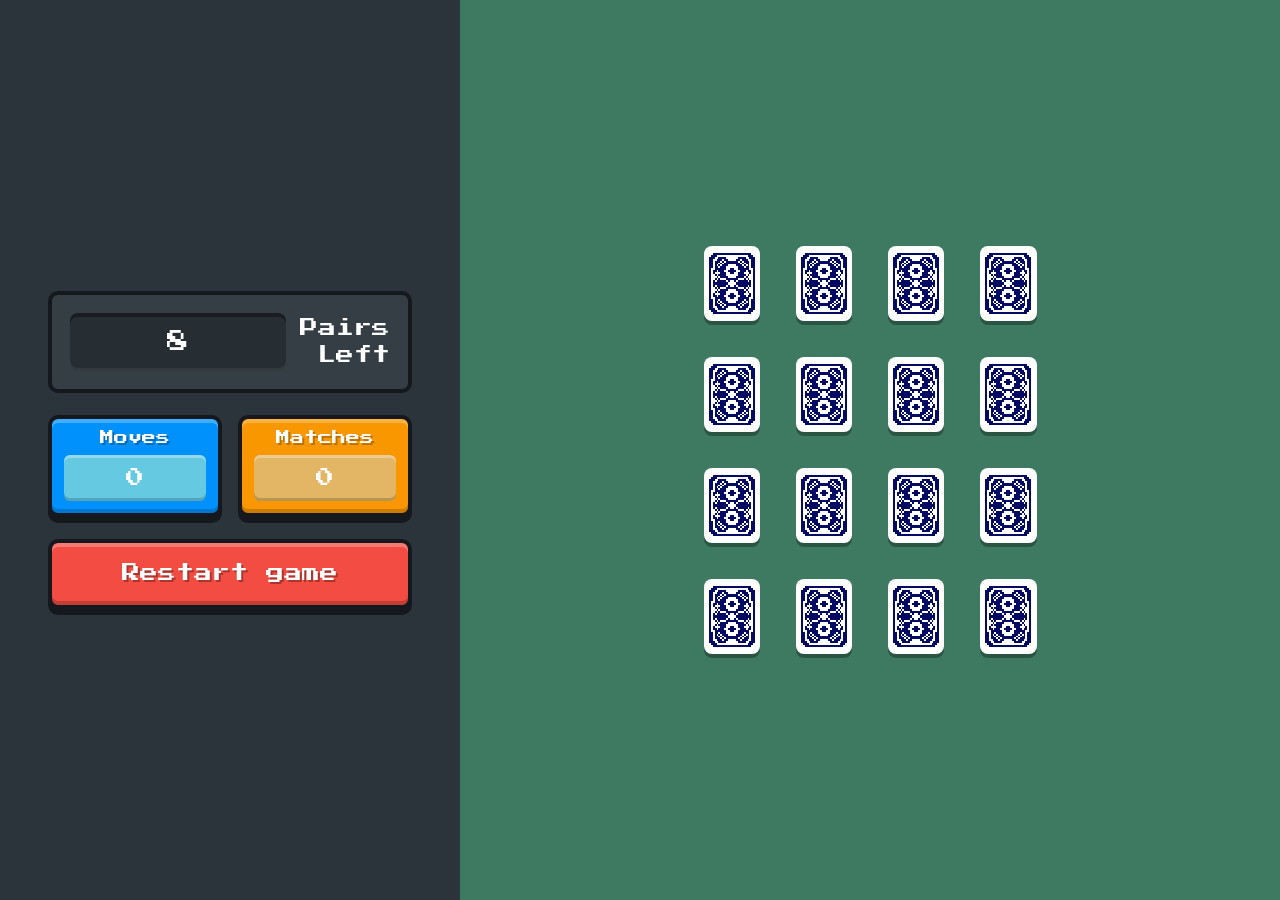
<file: index.html>
<!DOCTYPE html>
<html lang="zh-Hant">
<head>
  <meta charset="UTF-8" />
  <meta name="viewport" content="width=device-width, initial-scale=1.0" />
  <title>FLIP QUEST!</title>
  <link rel="preconnect" href="https://fonts.googleapis.com" />
  <link rel="preconnect" href="https://fonts.gstatic.com" crossorigin />
  <link href="https://fonts.googleapis.com/css2?family=Press+Start+2P&display=swap" rel="stylesheet" />
  <link rel="stylesheet" href="./memoryGame.css" />
</head>
<body>
  <div class="game">

    <!-- ===== 左側資訊欄 ===== -->
    <aside class="sidebar">

      <!-- 剩餘次數 -->
      <div class="timer">
        <div class="timer__box"><span id="timer">∞</span></div>
        <div class="timer__label">Pairs<br />Left</div>
      </div>

      <!-- 統計：Moves / Matches -->
      <div class="stats">
        <div class="stat stat--moves">
          <div class="stat__label">Moves</div>
          <div class="stat__box"><span id="moves">0</span></div>
        </div>
        <div class="stat stat--matches">
          <div class="stat__label">Matches</div>
          <div class="stat__box"><span id="matches">0</span></div>
        </div>
      </div>

      <!-- 重新開始 -->
      <button class="btn btn--restart" id="restart">Restart game</button>

    </aside>

    <!-- ===== 右側牌桌 ===== -->
    <main class="board-area">
      <!-- 卡牌由 game.js 動態產生（renderBoard） -->
      <div class="board" id="board"></div>
    </main>

  </div>

  <script src="memoryGame.js"></script>
</body>
</html>
</file>
<file: memoryGame.css>
/* ============================================================
   翻牌記憶遊戲 — 8-bit 風格樣式
   字體：Press Start 2P
   ============================================================ */

/* ---- 色票（依設計資訊） ---- */
:root {
    --yellow:        #F99700;
    --yellow-light:  #E2B665;
    --blue:          #0191FD;
    --blue-light:    #65C9E2;
    --red:           #F34D43;
    --green:         #3D7A61;
  
    /* 介面底色（依草稿補充） */
    --sidebar:       #2C343B;  /* 側邊欄深底 */
    --panel:         #353E45;  /* 面板底 */
    --panel-inset:   #262D33;  /* 凹陷數值框 */
    --ink:           #15191D;  /* 8-bit 描邊/陰影用的「黑」 */
    --white:         #FFFFFF;
  
    /* 立體量（控制按鈕厚度） */
    --edge: 6px;
    --border: 4px;
  }
  
  /* ---- 基礎重置 + 像素化 ---- */
  * { margin: 0; padding: 0; box-sizing: border-box; }
  
  html, body { height: 100%; }
  
  body {
    font-family: 'Press Start 2P', monospace;
    -webkit-font-smoothing: none;      /* 關閉字型抗鋸齒，保留像素感 */
    image-rendering: pixelated;
    color: var(--white);
    background: var(--sidebar);
  }
  
  img { image-rendering: pixelated; }   /* PNG 放大不糊 */
  
  /* ============================================================
     版面：左欄 + 右牌桌
     ============================================================ */
  .game {
    display: flex;
    min-height: 100vh;
  }
  
  .sidebar {
    width: 460px;
    flex-shrink: 0;
    background: var(--sidebar);
    padding: 48px;
    display: flex;
    flex-direction: column;
    justify-content: center;
    gap: 22px;
  }
  
  .board-area {
    flex: 1;
    background: var(--green);
    display: flex;
    align-items: center;
    justify-content: center;
    padding: 40px;
  }
  
  /* ============================================================
     8-bit 立體區塊（共用）
     作法：實心描邊 + 無模糊的底部硬陰影 +
          內側上緣高光 / 下緣暗邊，形成方塊立體感
     ============================================================ */
  .block {
    border: var(--border) solid var(--ink);
    border-radius: 8px;
    box-shadow:
      0 var(--edge) 0 0 var(--ink),                 /* 底部硬陰影 */
      inset 0  4px 0 0 rgba(255, 255, 255, 0.22),   /* 上緣高光 */
      inset 0 -4px 0 0 rgba(0, 0, 0, 0.22);         /* 下緣暗邊 */
  }
  
  /* ---- 剩餘次數面板 ---- */
  .timer {
    display: flex;
    align-items: stretch;
    gap: 14px;
    background: var(--panel);
    border: var(--border) solid var(--ink);
    border-radius: 10px;
    padding: 18px;
  }
  
  .timer__box {
    flex: 1;
    display: flex;
    align-items: center;
    justify-content: center;
    background: var(--panel-inset);
    border-radius: 8px;
    /* 凹陷感：內側暗邊在上、高光在下 */
    box-shadow:
      inset 0  4px 0 0 rgba(0, 0, 0, 0.35),
      inset 0 -3px 0 0 rgba(255, 255, 255, 0.06);
    padding: 18px 10px;
    font-size: 22px;
  }
  
  .timer__label {
    display: flex;
    align-items: center;
    font-size: 18px;
    line-height: 1.5;
    text-align: right;
  }
  
  /* ============================================================
     統計：Moves / Matches
     ============================================================ */
  .stats {
    display: flex;
    gap: 16px;
  }
  
  .stat {
    flex: 1;
    border: var(--border) solid var(--ink);
    border-radius: 10px;
    padding: 12px;
    box-shadow:
      0 var(--edge) 0 0 var(--ink),
      inset 0  4px 0 0 rgba(255, 255, 255, 0.25),
      inset 0 -4px 0 0 rgba(0, 0, 0, 0.18);
  }
  
  .stat--moves   { background: var(--blue); }
  .stat--matches { background: var(--yellow); }
  
  .stat__label {
    font-size: 14px;
    text-align: center;
    margin-bottom: 10px;
    text-shadow: 2px 2px 0 rgba(0, 0, 0, 0.25);
  }
  
  .stat__box {
    display: flex;
    align-items: center;
    justify-content: center;
    border-radius: 6px;
    padding: 14px 0;
    font-size: 18px;
    box-shadow:
      inset 0  3px 0 0 rgba(255, 255, 255, 0.30),
      inset 0 -3px 0 0 rgba(0, 0, 0, 0.18);
  }
  
  .stat--moves   .stat__box { background: var(--blue-light); }
  .stat--matches .stat__box { background: var(--yellow-light); }
  
  /* ============================================================
     按鈕（可按壓的 8-bit 立體效果）
     ============================================================ */
  .btn {
    font-family: inherit;
    color: var(--white);
    font-size: 18px;
    line-height: 1.4;
    padding: 18px 16px;
    border: var(--border) solid var(--ink);
    border-radius: 10px;
    cursor: pointer;
    text-shadow: 2px 2px 0 rgba(0, 0, 0, 0.30);
    box-shadow:
      0 var(--edge) 0 0 var(--ink),
      inset 0  4px 0 0 rgba(255, 255, 255, 0.25),
      inset 0 -4px 0 0 rgba(0, 0, 0, 0.20);
    transition: transform 0.04s steps(1), box-shadow 0.04s steps(1);
  }
  
  .btn--restart { background: var(--red); }
  
  /* 按下：整顆往下沉，底部硬陰影歸零 → 真實按壓感 */
  .btn:active {
    transform: translateY(var(--edge));
    box-shadow:
      0 0 0 0 var(--ink),
      inset 0  4px 0 0 rgba(255, 255, 255, 0.25),
      inset 0 -4px 0 0 rgba(0, 0, 0, 0.20);
  }
  
  .btn:focus-visible {
    outline: 3px solid var(--white);
    outline-offset: 3px;
  }
  
  /* ============================================================
     牌桌與卡牌
     ============================================================ */
  .board {
    display: grid;
    grid-template-columns: repeat(4, 1fr);
    gap: 36px;
    width: min(45%, 620px);
  }
  
  .card {
    aspect-ratio: 3 / 4;
    perspective: 800px;     /* 翻面 3D 透視 */
    cursor: pointer;
  }
  
  .card__inner {
    position: relative;
    width: 100%;
    height: 100%;
    transform-style: preserve-3d;
    transition: transform 0.3s ease;
  }
  
  /* 由 JS 加上 .is-flipped 來翻面 */
  .card.is-flipped .card__inner { transform: rotateY(180deg); }
  
  .card__face {
    position: absolute;
    inset: 0;
    backface-visibility: hidden;
    display: flex;
    align-items: center;
    justify-content: center;
    background: var(--white);
    border-radius: 8px;
    overflow: hidden;
    /* 卡牌微立體：底部硬陰影 */
    box-shadow: 0 4px 0 0 rgba(0, 0, 0, 0.30);
  }
  
  .card__face img {
    width: 110%;
    height: 110%;
    object-fit: contain;
    /* padding: 8%; */
  }
  
  /* 背面（圖案）預設朝上；正面（PNG）旋轉到背側 */
  .card__front { transform: rotateY(180deg); }
  
  /* 已配對：可做淡出/標記，這裡先給半透明，細節由你調整 */
  .card.is-matched { opacity: 0.55; cursor: default; }
  
  /* ============================================================
     簡易響應式（窄螢幕改為上下堆疊）
     ============================================================ */
  @media (max-width: 720px) {
    .game { flex-direction: column; }
    .sidebar { width: 100%; }
    .board { width: 100%; }
  }
</file>
